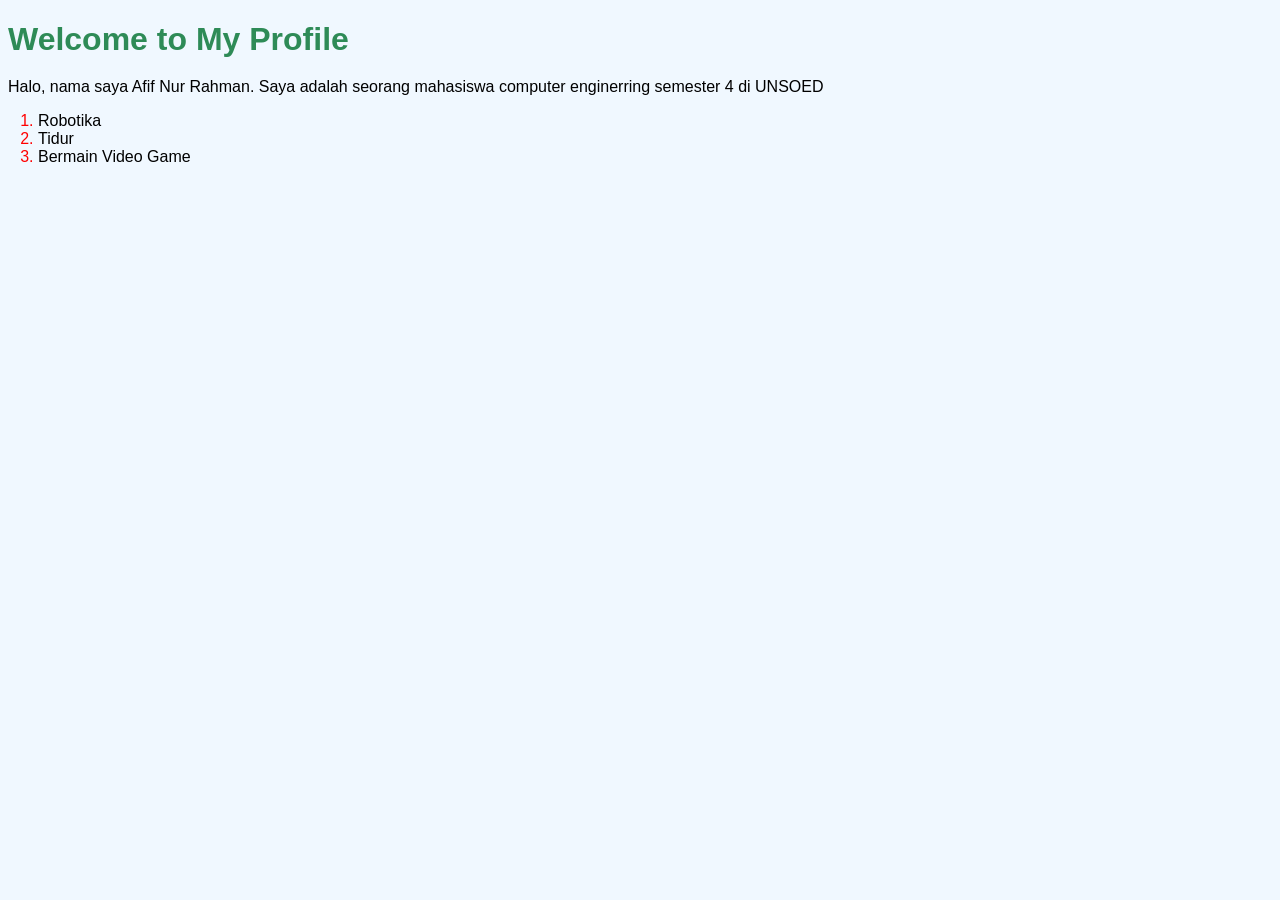
<file: index.html>
<!DOCTYPE html>
<html lang="id">
<head>
    <meta charset="UTF-8">
    <meta name="viewport" content="width=device-width, initial-scale=1.0">
    <title>My Profile</title>
    <!-- <link rel="stylesheet" href="style.css"> --> 
</head>
<style>

    body {
        background-color: #f0f8ff;
        font-family: Arial, Helvetica, sans-serif;
        font-size: 16px;
    }

    h1 {
        color: #2e8b57;
        margin-bottom: 20px;
    }

    ol {
        padding-left: 30px;
    }

    ol li::marker {
    color: #ff0000;
    }
</style>
<body>
    <h1>Welcome to My Profile</h1>
    <p>Halo, nama saya Afif Nur Rahman. Saya adalah seorang mahasiswa computer enginerring semester 4 di UNSOED</p>
    <ol>
        <li>Robotika</li>
        <li>Tidur</li>
        <li>Bermain Video Game</li>
    </ol>
</body>
</html>
</file>
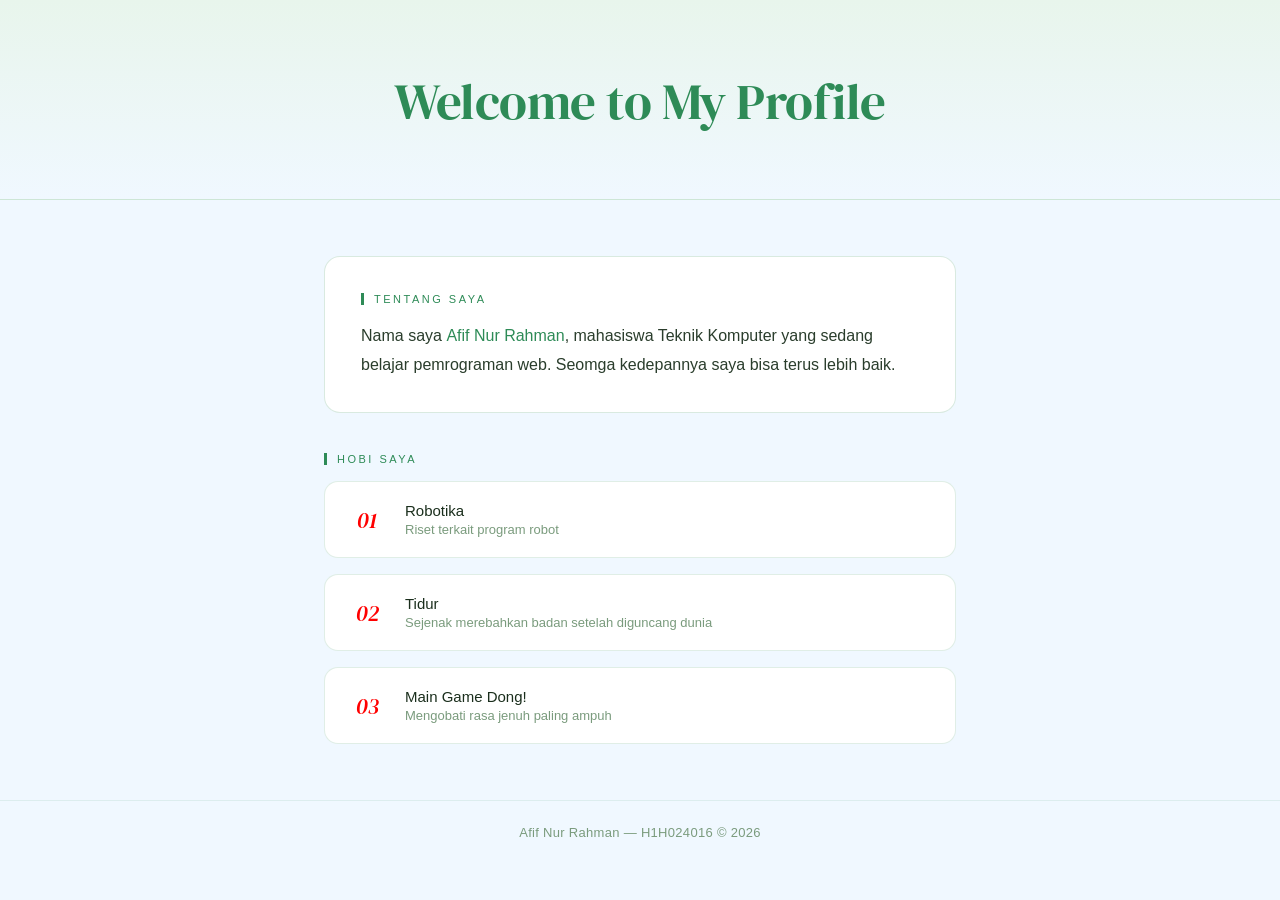
<file: kreasi-mandiri/index.html>
<!DOCTYPE html>
<html lang="id">
<head>
  <meta charset="UTF-8">
  <meta name="viewport" content="width=device-width, initial-scale=1.0">
  <title>My Profile</title>
  <link href="https://fonts.googleapis.com/css2?family=DM+Serif+Display:ital@0;1&family=DM+Sans:wght@300;400;500&display=swap" rel="stylesheet">
  <link rel="stylesheet" href="style.css">
</head>
<body>

  <header class="hero">
    <h1>Welcome to My Profile</h1>
  </header>

  <main class="container">
    <section class="about-card">
      <span class="section-label">Tentang Saya</span>
      <p>
        Nama saya <strong>Afif Nur Rahman</strong>, mahasiswa Teknik Komputer yang sedang belajar pemrograman web.
        Seomga kedepannya saya bisa terus lebih baik.
      </p>
    </section>

    <section class="hobbies-section">
      <span class="section-label">Hobi Saya</span>
      <ol>
        <li>
          <div class="hobby-icon">01</div>
          <div class="hobby-text">
            <strong>Robotika</strong>
            <span>Riset terkait program robot</span>
          </div>
        </li>
        <li>
          <div class="hobby-icon">02</div>
          <div class="hobby-text">
            <strong>Tidur</strong>
            <span>Sejenak merebahkan badan setelah diguncang dunia</span>
          </div>
        </li>
        <li>
          <div class="hobby-icon">03</div>
          <div class="hobby-text">
            <strong>Main Game Dong!</strong>
            <span>Mengobati rasa jenuh paling ampuh</span>
          </div>
        </li>
      </ol>
    </section>
  </main>

  <footer>
    <p>Afif Nur Rahman &mdash; H1H024016 &copy; 2026</p>
  </footer>

</body>
</html>
</file>
<file: style.css>
body {
  background-color: #f0f8ff;
  font-family: Arial, Helvetica, sans-serif;
  font-size: 16px;
}

h1 {
  color: #2e8b57;
  margin-bottom: 20px;
}

ol {
  padding-left: 30px;
}

ol li::marker {
    color: #ff0000;
}
</file>
<file: kreasi-mandiri/style.css>
*, *::before, *::after {
  box-sizing: border-box;
  margin: 0;
  padding: 0;
}

body {
  background-color: #f0f8ff;
  font-family: Arial, Helvetica, sans-serif;
  font-size: 16px;
  color: #1a2e1c;
  min-height: 100vh;
  position: relative;
  overflow-x: hidden;
}

.hero {
  position: relative;
  z-index: 1;
  text-align: center;
  padding: 72px 24px 48px;
  background: linear-gradient(180deg, #e8f5ec 0%, #f0f8ff 100%);
  border-bottom: 1px solid rgba(46, 139, 87, 0.15);
}

h1 {
  font-family: 'DM Serif Display', Georgia, serif;
  font-size: clamp(2rem, 5vw, 3.2rem);
  font-weight: 400;
  color: #2e8b57;
  margin-bottom: 20px;
  line-height: 1.15;
  letter-spacing: -0.5px;
}


/* ---- Main Container ---- */
.container {
  position: relative;
  z-index: 1;
  max-width: 680px;
  margin: 0 auto;
  padding: 56px 24px;
  display: flex;
  flex-direction: column;
  gap: 40px;
}

/* ---- Label Section ---- */
.section-label {
  display: inline-block;
  font-size: 11px;
  letter-spacing: 2.5px;
  text-transform: uppercase;
  color: #2e8b57;
  font-weight: 500;
  margin-bottom: 16px;
  padding-left: 3px;
  border-left: 3px solid #2e8b57;
  padding-left: 10px;
}

/* ---- About Card ---- */
.about-card {
  background: #fff;
  border: 1px solid rgba(46, 139, 87, 0.18);
  border-radius: 16px;
  padding: 32px 36px;
  position: relative;
  overflow: hidden;
}

.about-card::before {
  position: absolute;
  top: -10px;
  right: 24px;
  font-family: 'DM Serif Display', Georgia, serif;
  font-size: 120px;
  color: rgba(46, 139, 87, 0.07);
  line-height: 1;
}

.about-card p {
  line-height: 1.85;
  color: #2a3d2c;
  font-size: 16px;
}

.about-card strong {
  color: #2e8b57;
  font-weight: 500;
}

/* ---- Hobbies Section ---- */
.hobbies-section {
  display: flex;
  flex-direction: column;
}

ol {
  list-style: none;
  display: flex;
  flex-direction: column;
  gap: 16px;
}

ol li {
  display: flex;
  align-items: center;
  gap: 20px;
  background: #fff;
  border: 1px solid rgba(46, 139, 87, 0.15);
  border-radius: 14px;
  padding: 20px 24px;
  transition: transform 0.2s ease, box-shadow 0.2s ease;
  cursor: default;
}

ol li:hover {
  transform: translateX(6px);
  box-shadow: -4px 0 0 0 #2e8b57;
  border-color: rgba(46, 139, 87, 0.35);
}

.hobby-icon {
  font-family: 'DM Serif Display', Georgia, serif;
  font-size: 22px;
  color: #ff0000;
  min-width: 36px;
  text-align: center;
  font-style: italic;
}

.hobby-text {
  display: flex;
  flex-direction: column;
  gap: 3px;
}

.hobby-text strong {
  font-size: 15px;
  font-weight: 500;
  color: #1a2e1c;
}

.hobby-text span {
  font-size: 13px;
  color: #7a9b7d;
}

/* ---- Footer ---- */
footer {
  position: relative;
  z-index: 1;
  text-align: center;
  padding: 24px;
  font-size: 13px;
  color: #7a9b7d;
  border-top: 1px solid rgba(46, 139, 87, 0.1);
  letter-spacing: 0.3px;
}

/* ---- Responsif pada Mobile ---- */
@media (max-width: 480px) {
  .about-card { 
    padding: 24px 20px; 
  }
  h1 { 
    font-size: 2rem; 
}
}
</file>
